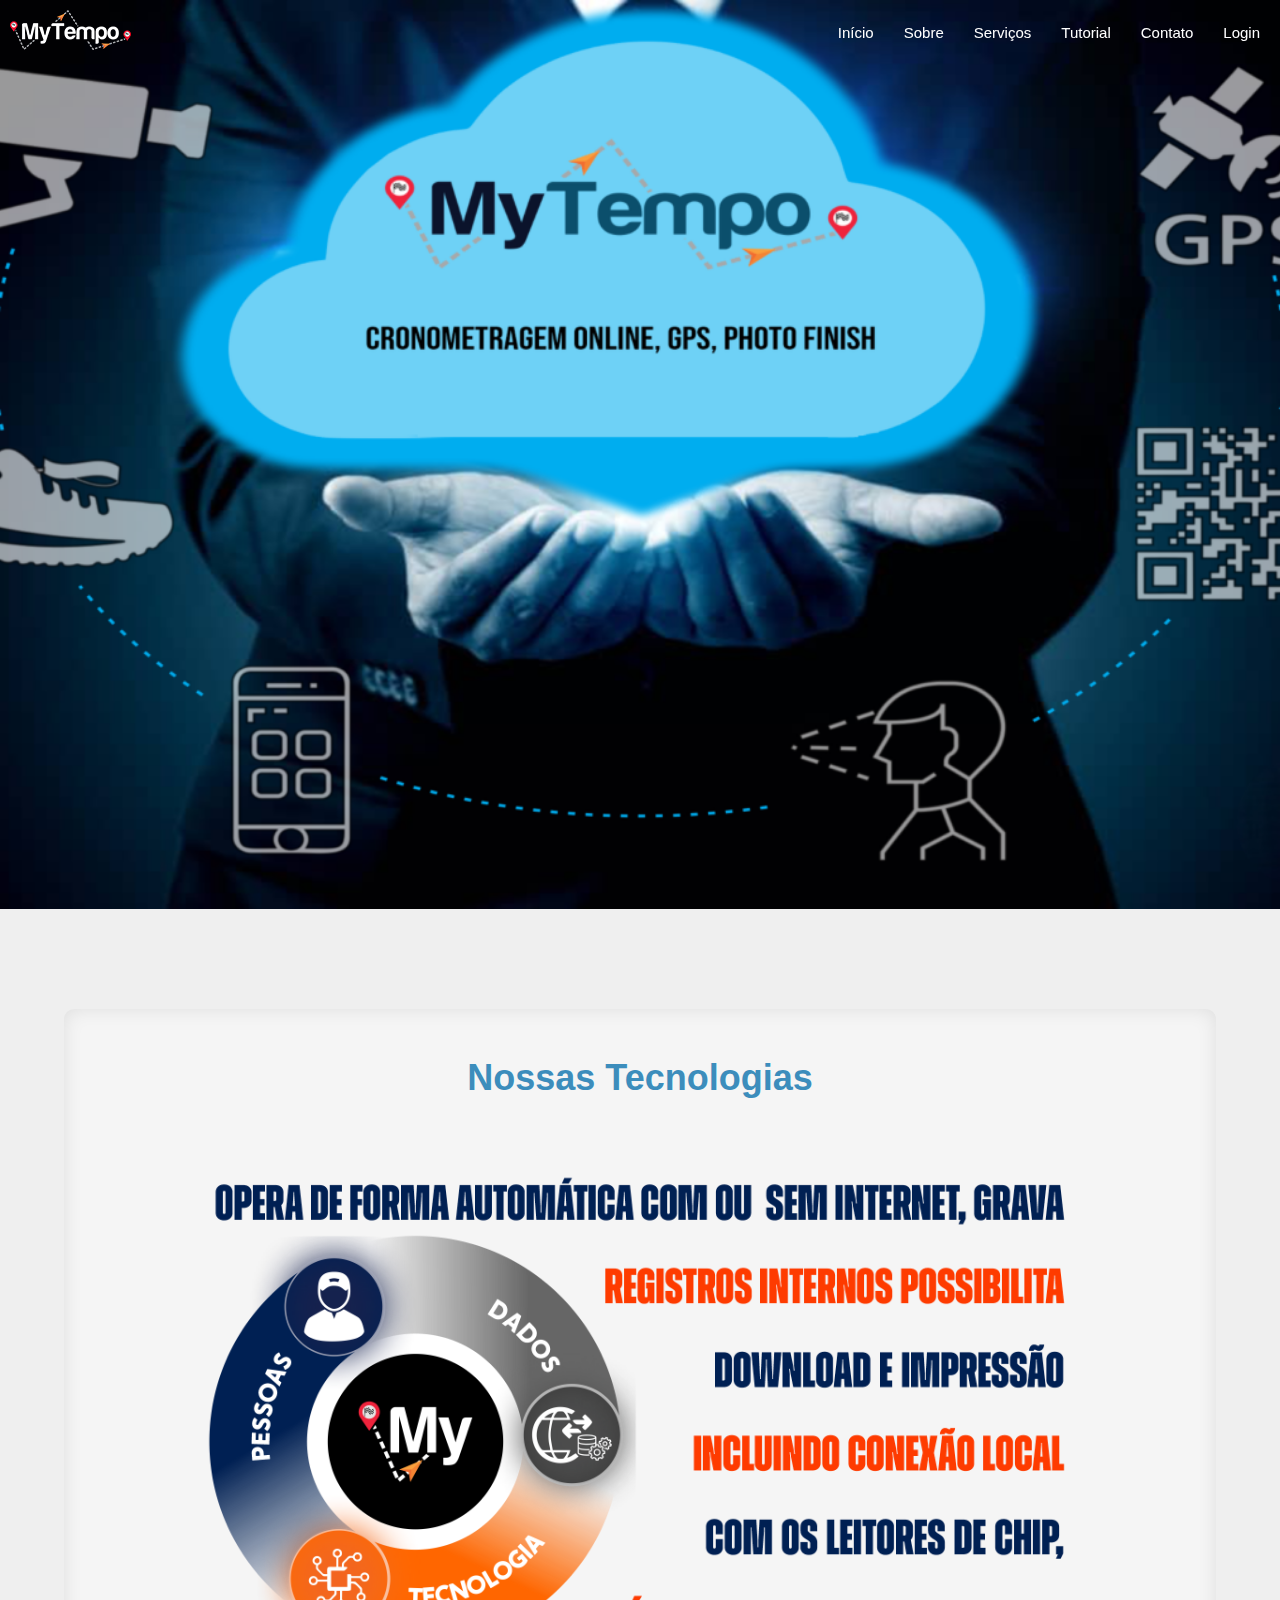
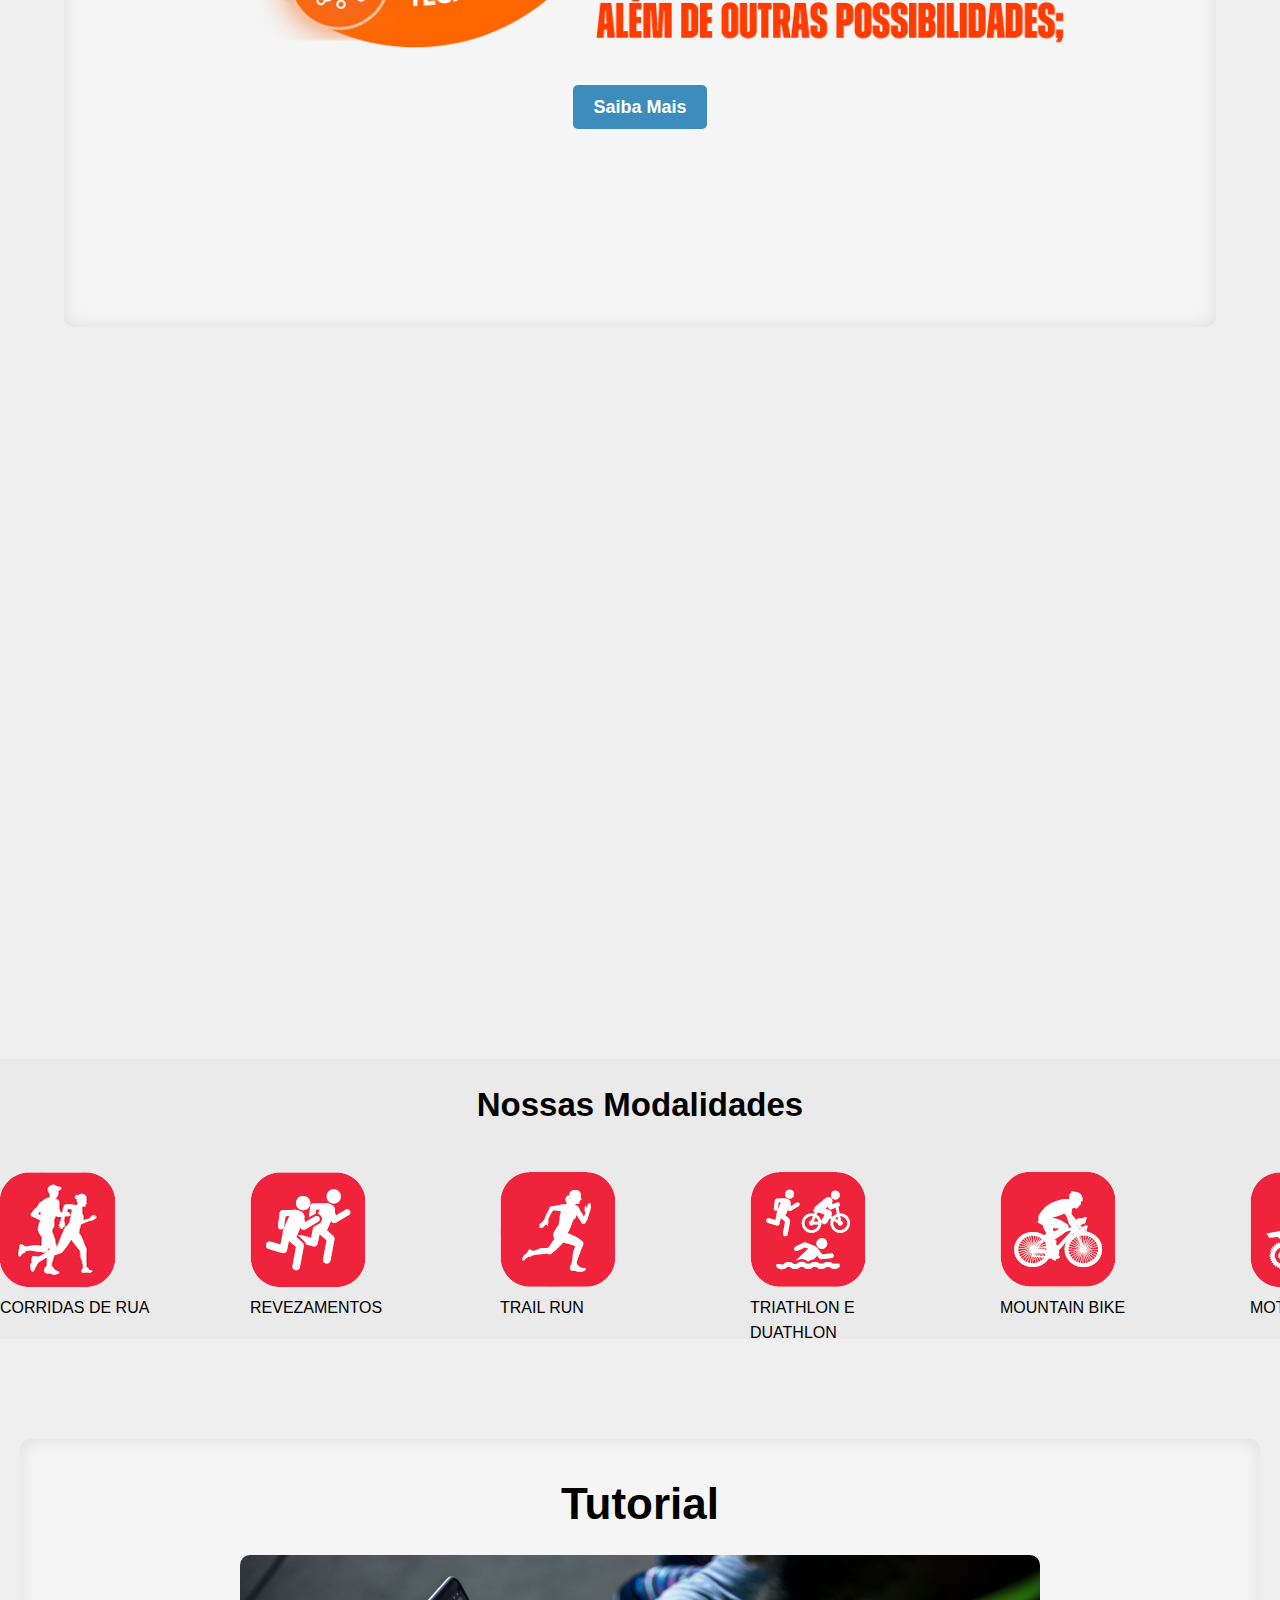
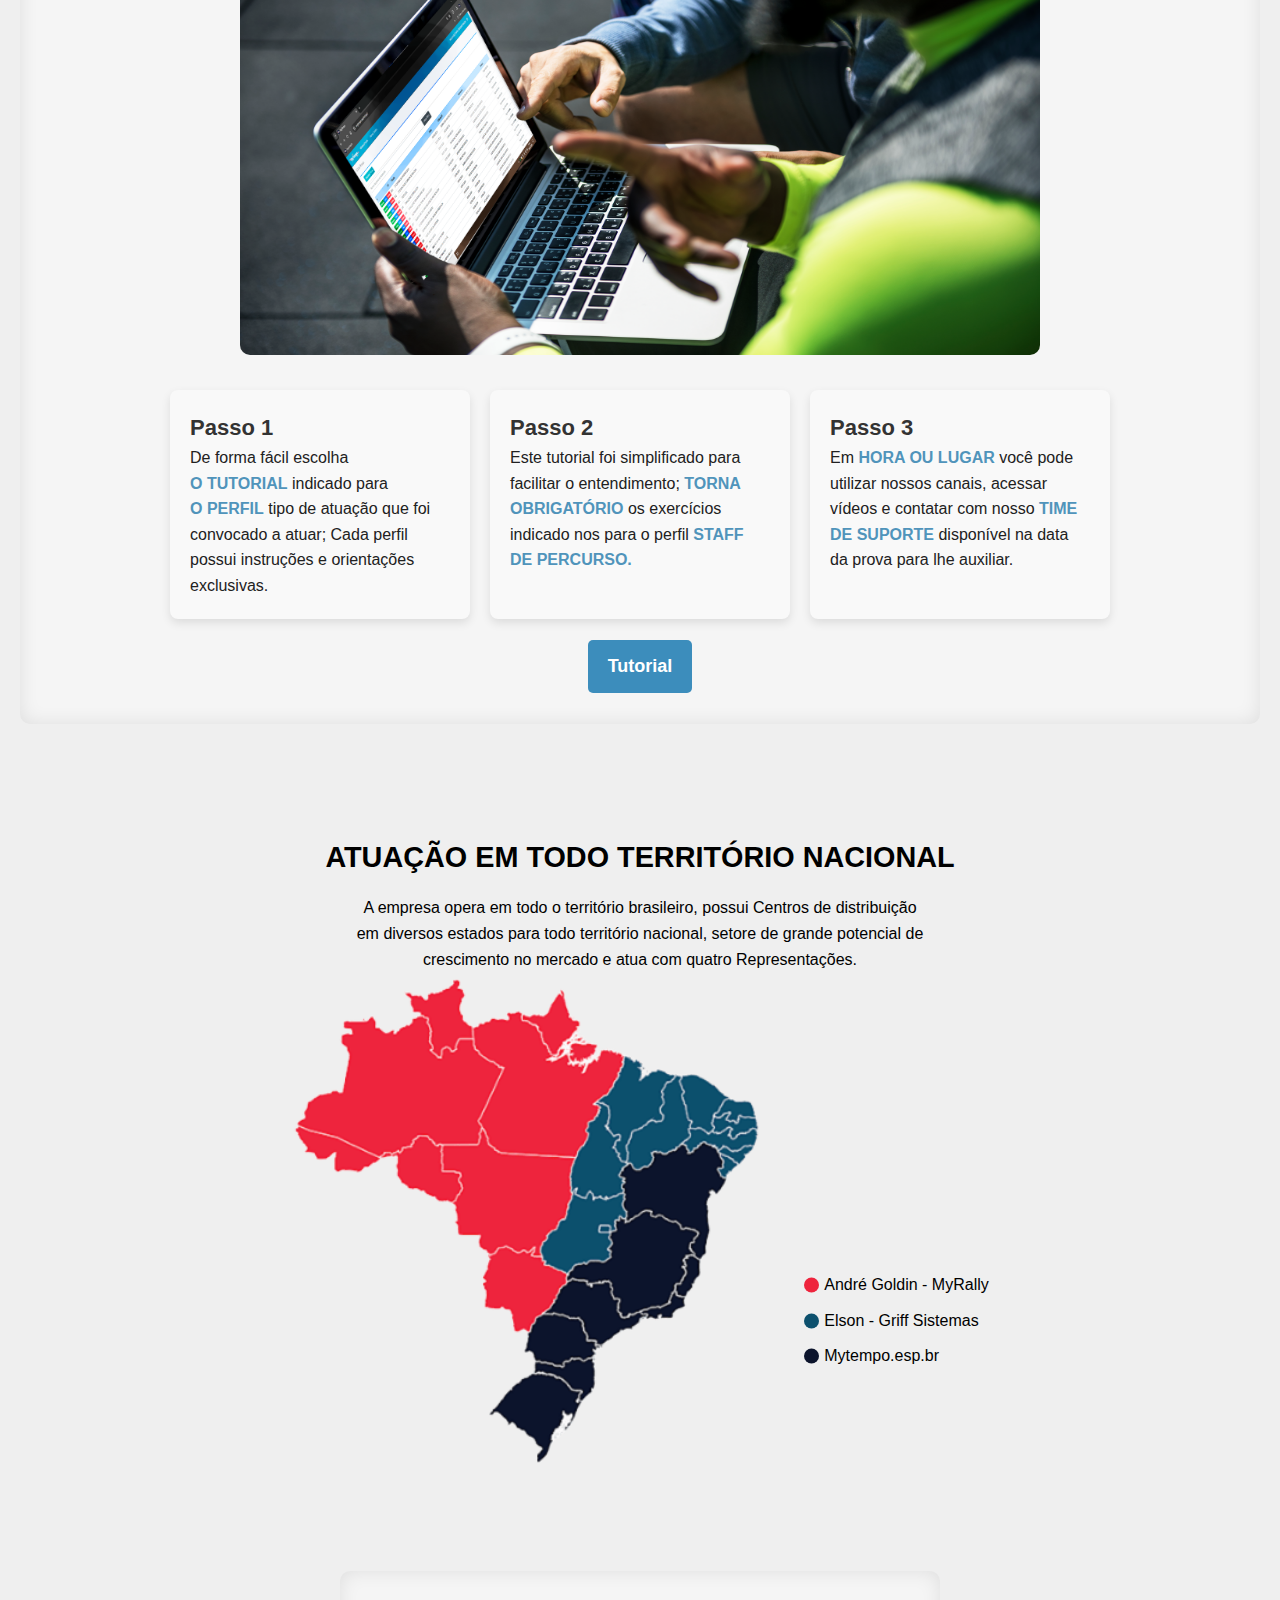
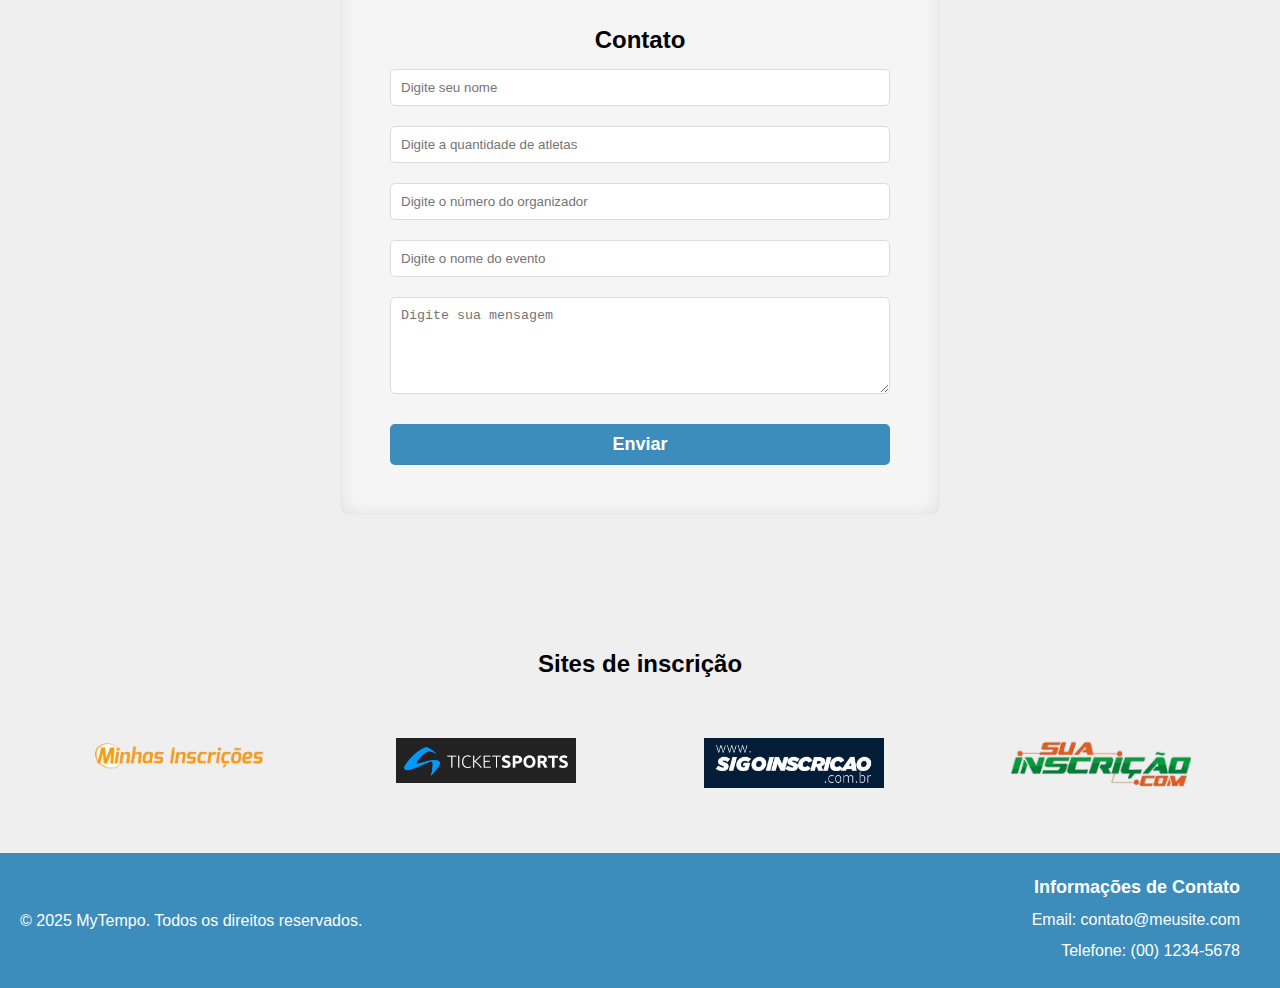
<file: index.html>
<!DOCTYPE html>
<html lang="pt-BR">

<head>
    <meta charset="UTF-8">
    <meta meta name="viewport" content="width=device-width, initial-scale=1, maximum-scale=1, user-scalable=no">
    <link href="https://fonts.googleapis.com/css2?family=Poppins:wght@100;200;300;400;500;600;700;800;900&display=swap"
        rel="stylesheet">
    <link href="https://fonts.googleapis.com/icon?family=Material+Icons" rel="stylesheet">
    <meta name="viewport" content="width=device-width, initial-scale=1.0">
    <link rel="icon" href="src/img/fav.png">
    <title>MyTempo</title>
    <link rel="stylesheet" href="src/styles.css">
</head>

<body>
    <header>
        <div>
            <a href="#home">
                <img src="src/img/logo-escuro.png" alt="Logo" class="logo11">
            </a>
        </div>
        <div class="hamburger">
            <span></span>
            <span></span>
            <span></span>
        </div>
        <nav class="menu">
            <ul class="nav-links">
                <li><a href="#home">Início</a></li>
                <li><a href="#sobre">Sobre</a></li>
                <li><a href="#servicos">Serviços</a></li>
                <li><a href="#tutorial">Tutorial</a></li>
                <li><a href="#contact">Contato</a></li>
                <li><a href="https://mytempo.esp.br/">Login</a></li>
            </ul>
        </nav>
    </header>

    <section id="home" class="hero">
        <div class="hero-text">
            <h1>Bem-vindo ao Meu Site</h1>
            <p>Aqui é onde você encontra tudo o que precisa.</p>
        </div>
    </section>

    <section id="sobre" class="container">
        <div class="content1">
            <h2>Nossas Tecnologias</h2>
            <!-- <p class="p-content1">Lorem ipsum dolor sit amet consectetur adipisicing elit. Quidem veritatis fuga a
                facere ut voluptatum facilis totam veniam aliquid illo itaque sint, commodi, obcaecati quaerat quae nisi
                vero harum. Sapiente.</p> -->
            <div class="carousel">
                <!-- <button class="carousel-prev">&#10094;</button> -->
                <div class="carousel-images">
                    <a href="tecnologias/index.html">
                        <img src="src/img/capa principal.png" class="img1" alt="Sobre Imagem 2">
                    </a>
                    <!-- <img src="src/img2/jao.jpeg" class="img1" alt="Sobre Imagem 1">
                        <img src="src/img2/rodrigovis.jpeg" class="img1" alt="Sobre Imagem 3"> -->
                </div>
                <!-- <button class="carousel-next">&#10095;</button> -->
                <a href="tecnologias/index.html" class="SM-button"><strong>Saiba Mais</strong></a>
            </div>

        </div>
    </section>
    <section id="servicos" class="content0">
        <h2>Nossos Equipamentos</h2>
        <div class="services">
            <div class="service">
                <a href="equipamentos/equipamento-1/index.html">
                    <img src="src/img/capa rider.png" alt="teste" class="capa">
                </a>

            </div>
            <div class="service">
                <a href="equipamentos/equipamento-2/index.html">
                    <img src="src/img/capa rider.png" alt="teste" class="capa">
                </a>

            </div>
            <div class="service">
                <a href="equipamentos/equipamento-3/index.html">
                    <img src="src/img/capa rider.png" alt="teste" class="capa">
                </a>

            </div>
        </div>

    </section>

    <div class="Modalidades">
        <div class="Modalidades-H">
            <h2>Nossas Modalidades</h2>
            <!-- <button id="pauseButton" onclick="togglePause()" class="material-icons">pause</button> -->
        </div>
        <div class="Modalidades-P">
            <div class="modalidade">
                <img src="src/img/01.png" alt="Modalidade 1">
                <p>CORRIDAS DE RUA</p>
            </div>
            <div class="modalidade">
                <img src="src/img/02.png" alt="Modalidade 2">
                <p>REVEZAMENTOS</p>
            </div>
            <div class="modalidade">
                <img src="src/img/03.png" alt="Modalidade 3">
                <p>TRAIL RUN</p>
            </div>
            <div class="modalidade">
                <img src="src/img/04.png" alt="Modalidade 4">
                <p>TRIATHLON E DUATHLON</p>
            </div>
            <div class="modalidade">
                <img src="src/img/05.png" alt="Modalidade 5">
                <p>MOUNTAIN BIKE</p>
            </div>
            <div class="modalidade">
                <img src="src/img/06.png" alt="Modalidade 6">
                <p>MOTOCROSS</p>
            </div>
            <div class="modalidade">
                <img src="src/img/07.png" alt="Modalidade 7">
                <p>RALLY 4X4</p>
            </div>
            <div class="modalidade">
                <img src="src/img/08.png" alt="Modalidade 8">
                <p>SPEED</p>
            </div>
            <div class="modalidade">
                <img src="src/img/09.png" alt="Modalidade 9">
                <p>KART</p>
            </div>
            <div class="modalidade">
                <img src="src/img/01.png" alt="Modalidade 1">
                <p>CORRIDAS DE RUA</p>
            </div>
            <div class="modalidade">
                <img src="src/img/02.png" alt="Modalidade 2">
                <p>REVEZAMENTOS</p>
            </div>
            <div class="modalidade">
                <img src="src/img/03.png" alt="Modalidade 3">
                <p>TRAIL RUN</p>
            </div>
            <div class="modalidade">
                <img src="src/img/04.png" alt="Modalidade 4">
                <p>TRIATHLON E DUATHLON</p>
            </div>
            <div class="modalidade">
                <img src="src/img/05.png" alt="Modalidade 5">
                <p>MOUNTAIN BIKE</p>
            </div>
            <div class="modalidade">
                <img src="src/img/06.png" alt="Modalidade 6">
                <p>MOTOCROSS</p>
            </div>
            <div class="modalidade">
                <img src="src/img/07.png" alt="Modalidade 7">
                <p>RALLY 4X4</p>
            </div>
            <div class="modalidade">
                <img src="src/img/08.png" alt="Modalidade 8">
                <p>SPEED</p>
            </div>
            <div class="modalidade">
                <img src="src/img/09.png" alt="Modalidade 9">
                <p>KART</p>
            </div>
        </div>
    </div>

    <section id="tutorial">
        <div class="contents">
            <h1>Tutorial</h1>
            <a href="tutorial/index.html">
                <img src="src/img/tutorial.png" class="tut-img">
            </a>
            <div class="tutorias">
                <div class="Tutorial">
                    <h3>Passo 1</h3>
                    <p>De forma fácil escolha <br><strong class="cor2">O TUTORIAL</strong> indicado para <br><strong
                            class="cor2">O PERFIL</strong> tipo
                        de atuação que foi convocado a atuar;
                        Cada perfil possui instruções e orientações exclusivas.</p>
                </div>
                <div class="Tutorial">
                    <h3>Passo 2</h3>
                    <p>Este tutorial foi simplificado para facilitar o entendimento;
                        <strong class="cor2">TORNA OBRIGATÓRIO</strong> os exercícios indicado nos para o perfil
                        <strong class="cor2">STAFF DE PERCURSO.</strong>
                    </p>
                </div>
                <div class="Tutorial">
                    <h3>Passo 3</h3>
                    <p>Em <strong class="cor2">HORA OU LUGAR</strong> você pode utilizar nossos canais, acessar vídeos e
                        contatar com nosso
                        <strong class="cor2">TIME DE SUPORTE</strong> disponível na data da prova para lhe auxiliar.
                    </p>
                </div>
            </div>
        </div>
        <div class="button-container">
            <a href="tutorial/index.html" class="SM-button-1"><strong>Tutorial</strong></a>
        </div>
    </section>

    <div class="container map">
        <div class="titulo-map">
            <h2>ATUAÇÃO EM TODO
                TERRITÓRIO NACIONAL</h2>
        </div>
        <div class="map-text">
            <p>A empresa opera em todo o território brasileiro, possui
                Centros de distribuição em diversos estados para todo
                território nacional, setore de grande potencial de
                crescimento no mercado e atua com quatro Representações.</p>
        </div>
        <div class="mapa-legenda">
            <div id="mapa-brasil">
                <img class="img-bm" src="src/img/map.png" alt="Mapa do Brasil">
            </div>
            <ul class="ul-map">
                <li id="li" class="andre"><span></span> André Goldin - MyRally</li>
                <li id="li" class="elson"><span></span> Elson - Griff Sistemas</li>
                <li id="li" class="mytempo"><span></span> Mytempo.esp.br</li>
            </ul>
        </div>
    </div>
    <div>
        <section id="contact" class="sectiono">
            <h2>Contato</h2>
            <form>
                <input type="text" id="name" name="name" placeholder="Digite seu nome" required>
                <input type="number" id="n-at" name="n-at" placeholder="Digite a quantidade de atletas" required>
                <input type="text" id="num" name="num" placeholder="Digite o número do organizador" required>
                <input type="text" id="ne" name="ne" placeholder="Digite o nome do evento" required>
                <textarea id="message" name="message" rows="5" placeholder="Digite sua mensagem" required></textarea>
                <button type="submit" class="btn"><strong>Enviar</strong></button>
            </form>
    </div>

    <section id="contato">
        <div class="contents9">
            <h2>Sites de inscrição</h2>
            <div class="parceiros">
                <div class="parceiro">
                    <!-- <h3>Minhas Inscrições</h3> -->
                    <a href="https://minhasinscricoes.com.br/en-us" target="_blank">
                        <img src="src/img/minhas.png" alt="Parceiro 1 Logo">
                    </a>
                </div>
                <div class="parceiro">
                    <!-- <h3>Ticket Sports</h3> -->
                    <a href="https://www.ticketsports.com.br" target="_blank">
                        <img src="src/img/ticket.png" alt="Parceiro 2 Logo">
                    </a>
                </div>
                <div class="parceiro">
                    <!-- <h3>Sigo Inscrição</h3> -->
                    <a href="https://sigoinscricao.com.br" target="_blank">
                        <img src="src/img/sigo.png" alt="Parceiro 3 Logo">
                    </a>
                </div>
                <div class="parceiro">
                    <!-- <h3>Sua Inscrição</h3> -->
                    <a href="https://www.suainscricao.com" target="_blank">
                        <img src="src/img/sua.png" alt="Parceiro 4 Logo">
                    </a>
                </div>
            </div>
        </div>
    </section>

    <footer>
        <div class="footer-container">
            <div class="footer-copyright">
                <p>&copy; 2025 MyTempo. Todos os direitos reservados.</p>
            </div>
            <div class="footer-d">
                <h2 class="footer-t">Informações de Contato</h2>
                <p class="footer-p">Email: contato@meusite.com</p>
                <p class="footer-p">Telefone: (00) 1234-5678</p>
            </div>
        </div>
    </footer>

    <script src="src/scripts.js"></script>
</body>

</html>
</file>
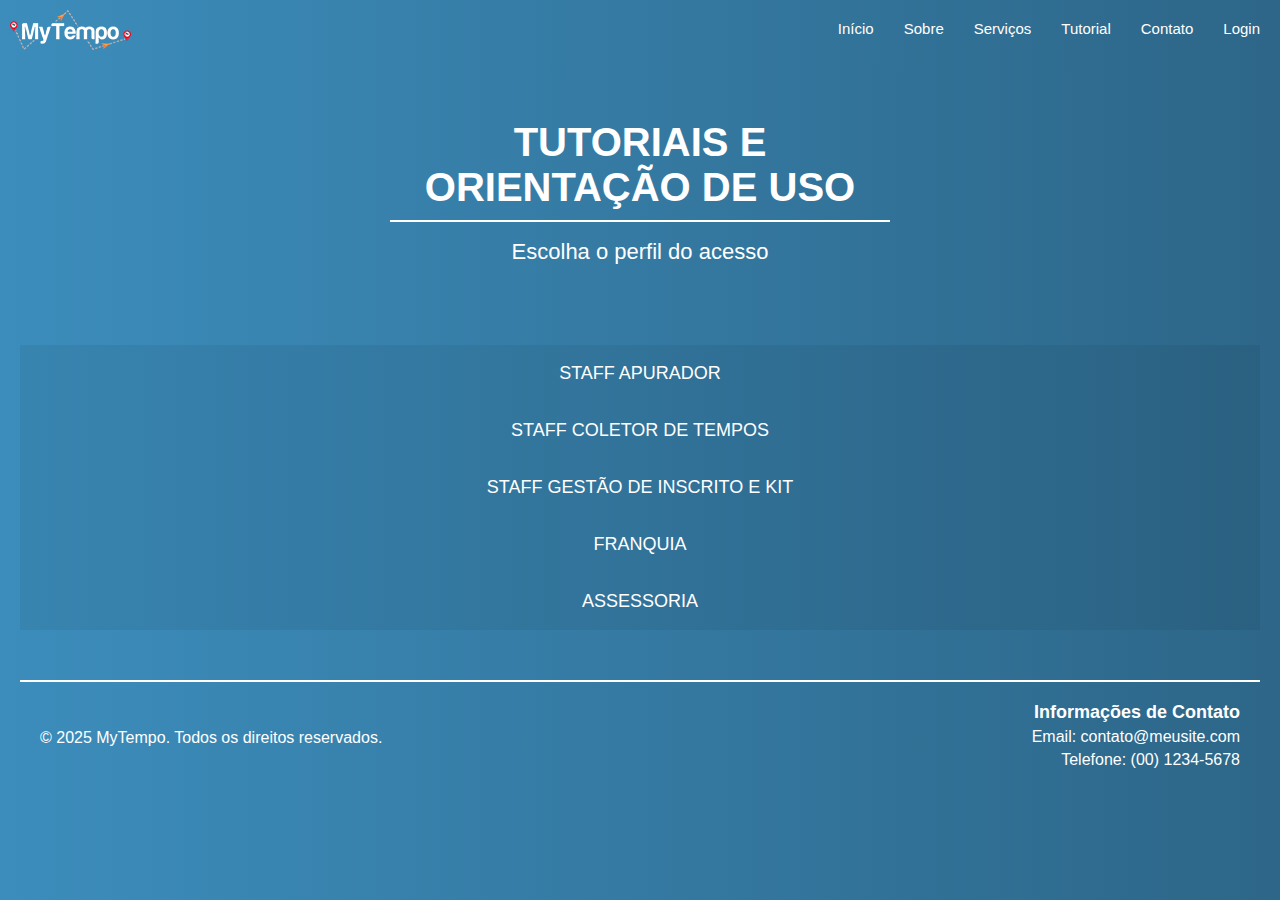
<file: tutorial/index.html>
<!DOCTYPE html>
<html lang="pt-br">

<head>
  <meta charset="UTF-8">
  <meta name="viewport" content="width=device-width, initial-scale=1.0">
  <link href="https://fonts.googleapis.com/css2?family=Poppins:wght@100;200;300;400;500;600;700;800;900&display=swap"
    rel="stylesheet">
  <link rel="icon" href="src/img/fav.png">
  <title>Sistema</title>
  <link rel="stylesheet" href="src/styles.css">

</head>

<header>
  <div>
    <a href="/index.html#home">
      <img src="/src/img/logo-escuro.png" alt="Logo" class="logo11">
    </a>
  </div>
  <div class="hamburger">
    <span></span>
    <span></span>
    <span></span>
  </div>
  <nav class="menu">
    <ul>
      <li><a href="/index.html">Início</a></li>
      <li><a href="/index.html#sobre">Sobre</a></li>
      <li><a href="/index.html#servicos">Serviços</a></li>
      <li><a href="/index.html#tutorial">Tutorial</a></li>
      <li><a href="/index.html#contact">Contato</a></li>
      <li><a href="https://mytempo.esp.br/">Login</a></li>
    </ul>
  </nav>

</header>

<body>

  <div class="titulo">
    <h1>TUTORIAIS E ORIENTAÇÃO DE USO</h1>
    <p class="p-titulos">Escolha o perfil do acesso</p>
  </div class="accordion-1">
    <a class="accordion" href="sistemas/STAFF APURADOR .html">STAFF APURADOR</a>
    
    <a class="accordion" href="sistemas/STAFF COLETOR DE TEMPOS.html">STAFF COLETOR DE TEMPOS</a>
    
    <a class="accordion" href="sistemas/STAFF GESTÃO DE INSCRITO E KIT.html">STAFF GESTÃO DE INSCRITO E KIT</a>
    
    <a class="accordion" href="sistemas/FRANQUIA.html">FRANQUIA </a>
    
    <a class="accordion" href="sistemas/ASSESSORIA.html">ASSESSORIA</a>
  <div></div>
</section>
  <footer>
    <div class="footer-container">
        <div class="footer-copyright">
            <p>&copy; 2025 MyTempo. Todos os direitos reservados.</p>
        </div>
        <div class="footer-d">
            <h2 class="footer-t">Informações de Contato</h2>
            <p class="footer-p">Email: contato@meusite.com</p>
            <p class="footer-p">Telefone: (00) 1234-5678</p>
        </div>
    </div>
</footer>

  <script src="src/scripts.js"></script>
</body>
</html>
</file>
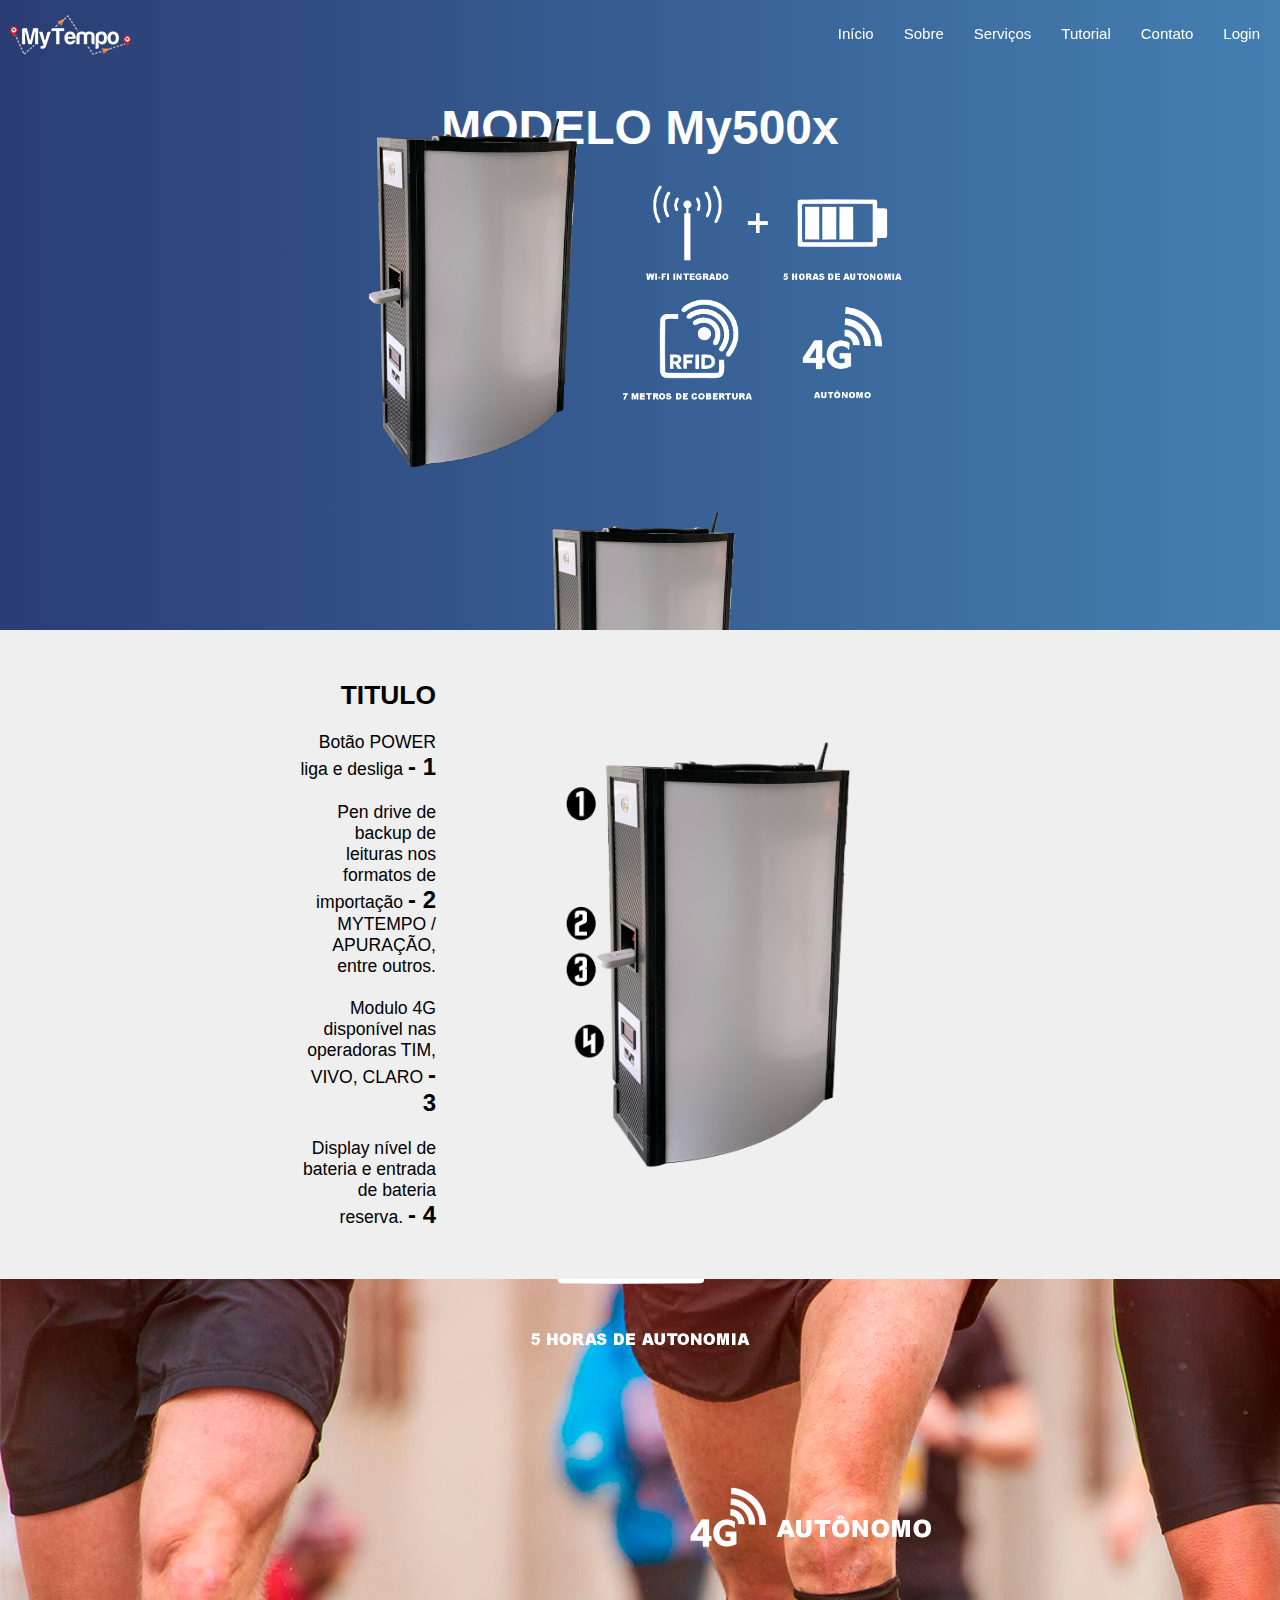
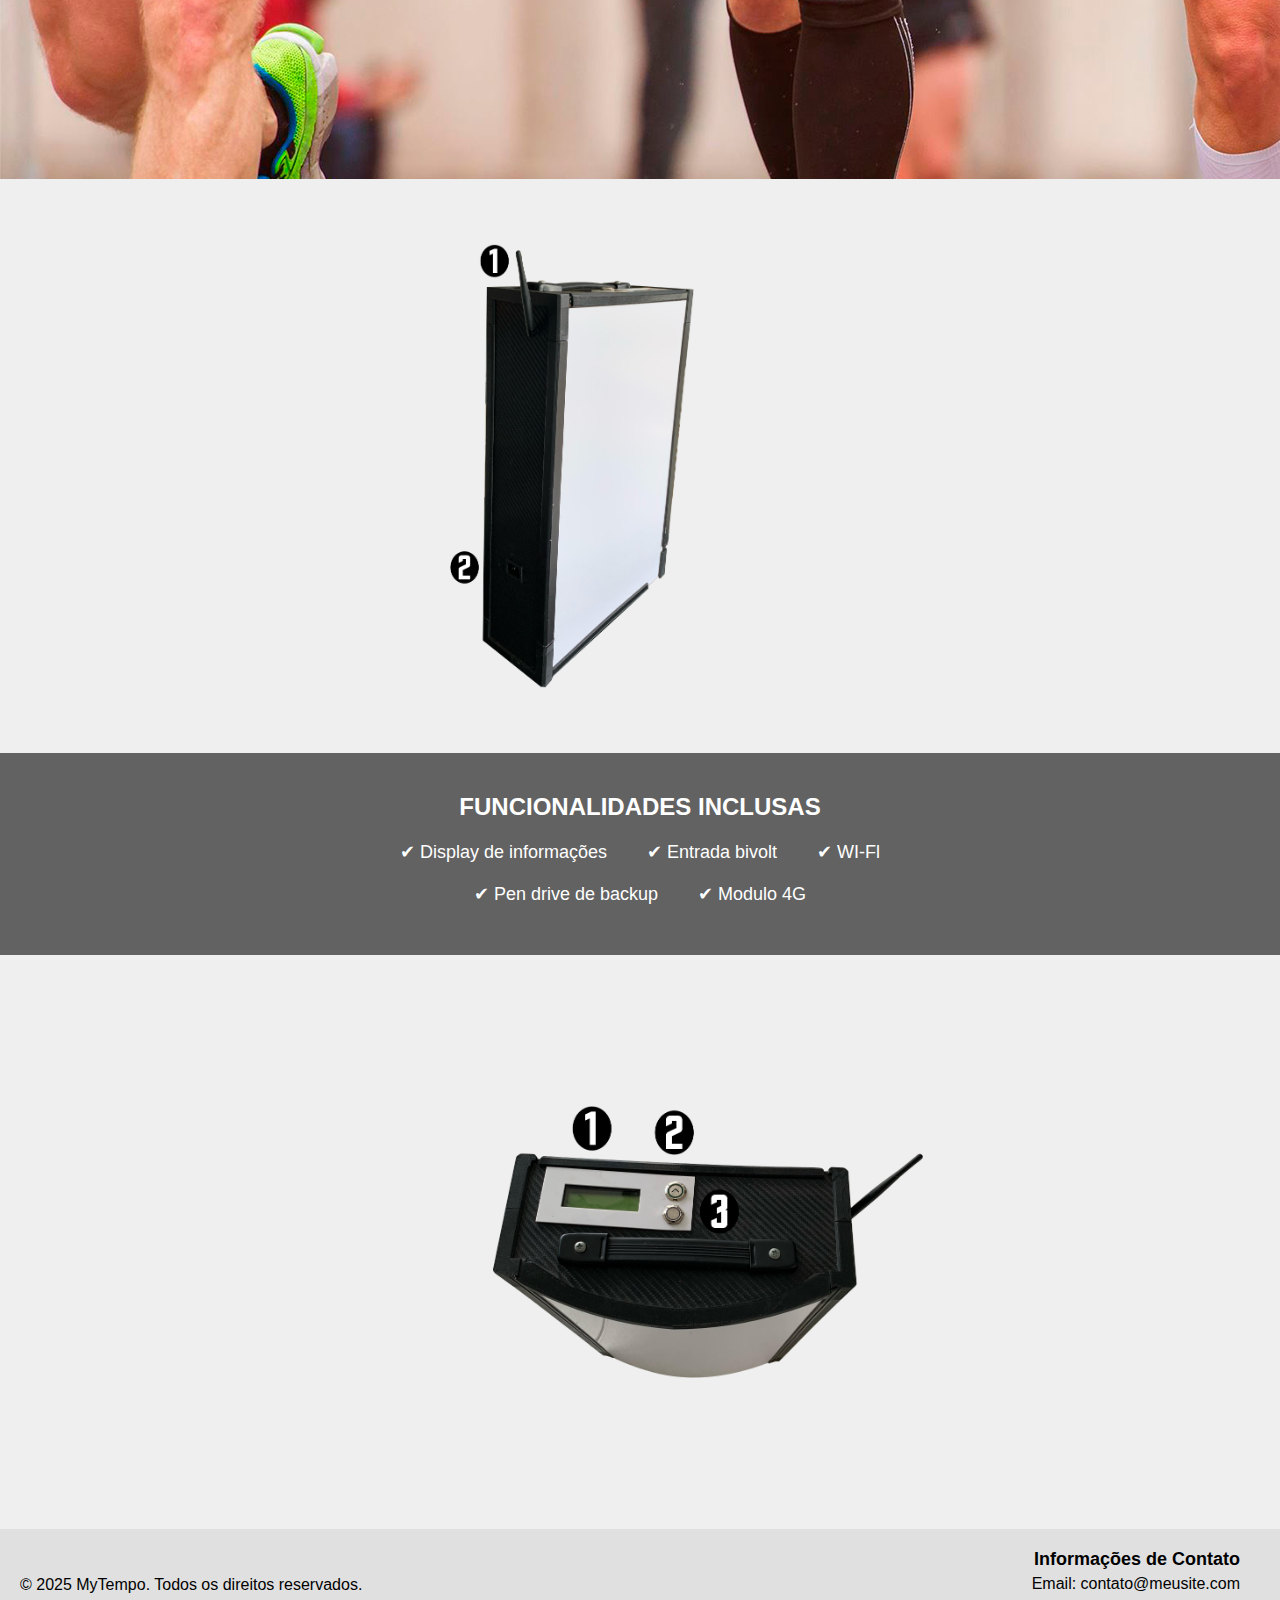
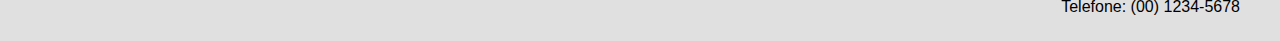
<file: equipamentos/equipamento-1/index.html>
<!DOCTYPE html>
<html lang="jp">

<head>
  <meta charset="UTF-8">
  <meta name="viewport" content="width=device-width, initial-scale=1.0">
  <link href="https://fonts.googleapis.com/css2?family=Poppins:wght@100;200;300;400;500;600;700;800;900&display=swap"
    rel="stylesheet">
  <title>My500x</title>
  <link rel="stylesheet" href="src/styles.css">

</head>

<header>
  <div>
    <a href="/index.html#home">
      <img src="/src/img/logo-escuro.png" alt="Logo" class="logo11">
    </a>
  </div>
  <div class="hamburger">
    <span></span>
    <span></span>
    <span></span>
  </div>
  <nav class="menu">
    <ul>
      <li><a href="/index.html">Início</a></li>
      <li><a href="/index.html#sobre">Sobre</a></li>
      <li><a href="/index.html#servicos">Serviços</a></li>
      <li><a href="/index.html#tutorial">Tutorial</a></li>
      <li><a href="/index.html#contact">Contato</a></li>
      <li><a href="https://mytempo.esp.br/">Login</a></li>
    </ul>
  </nav>

</header>
<section class="hero">
  <h1 style="font-size: 3rem;">MODELO My500x</h1>
  <img src="src/img/capa.png" alt="capa" class="pc">
  <img src="src/img/CAPA PRINCIPAL CELULAR.png" alt="capa" class="mobile">
</section>

<section class="cima">
  <section class="info">
    <div class="text2">
      <h2>TITULO</h2>
      <br>
      <p> Botão POWER liga e desliga <strong style="font-size: 1.5rem;">- 1</strong>
        <br>
        <br>
        Pen drive de backup de leituras nos formatos de importação <strong style="font-size: 1.5rem;">- 2</strong>
        <br> MYTEMPO / APURAÇÃO, entre outros.
        <br>
        <br>
        Modulo 4G disponível nas operadoras
        TIM, VIVO, CLARO <strong style="font-size: 1.5rem;">- 3</strong>
        <br>
        <br>
        Display nível de bateria e entrada de bateria reserva. <strong style="font-size: 1.5rem;">- 4 </strong>
      </p>
      <!-- <button>Contato</button> -->
    </div>
    <img src="src/img/Imagem 1.png" alt="img1" class="img-text">
  </section>

  <section class="img11">
  </section>

  <section class="cima2">
    <section class="info2">
      <img src="src/img/Imagem 2.png" alt="img2" class="img-text">
      <div class="text">
        <h2>TITULO</h2>
        <br>
        <p>
          <strong style="font-size: 1.5rem;">1 -</strong> WI-Fl, nativo para acesso
          nas informações e configuração integral do
          Equipamento.
          <br>
          <br>
          <strong style="font-size: 1.5rem;">2 -</strong> Entrada bvolt 127/220
        </p>
      </div>
    </section>

    <section class="features">
      <h2 style="margin-bottom: 10px;">FUNCIONALIDADES INCLUSAS</h2>
      <ul>
        <li>✔ Display de informações</li>
        <li>✔ Entrada bivolt</li>
        <li>✔ WI-Fl</li>

      </ul>
      <ul>
        <li>✔ Pen drive de backup</li>
        <li>✔ Modulo 4G</li>
      </ul>
    </section>

    <section class="info3">
      <div class="text2">

        <h2>TITULO</h2>
        <br>
        <p>
          Display de informações aliado a sinal sonoro na identificação da leitura <strong style="font-size: 1.5rem;"> -
            1</strong>
          <br>
          <br>
          Botão para seleção dos módulos e ação de operação. <strong style="font-size: 1.5rem;"> - 2</strong>
          <br>
          <br>
          Botão de confirmação das ações pré-estabele-cida de operação <strong style="font-size: 1.5rem;"> - 3</strong>
        </p>
      </div>
      <img src="src/img/Imagem 3.png" alt="img3" class="img-text">
    </section>

    <footer>
      <div class="footer-container">
        <div class="footer-copyright">
          <p>&copy; 2025 MyTempo. Todos os direitos reservados.</p>
        </div>
        <div class="footer-d">
          <h2 class="footer-t">Informações de Contato</h2>
          <p class="footer-p">Email: contato@meusite.com</p>
          <p class="footer-p">Telefone: (00) 1234-5678</p>
        </div>
      </div>
    </footer>
  </section>
</section>

<script src="src/scripts.js"></script>
</body>
</file>
<file: src/styles.css>
/* ::selection {
    color: white;
    background-color: #3C8DBC;
} */

a {
    color: black;
}

* {
    margin: 0;
    padding: 0;
    box-sizing: border-box;
    text-decoration: none;
}

.fade-in {
    opacity: 0;
    transition: opacity 0.5s ease-in-out;
}

.cor2 {
    color: #5094bb;
}

.fade-in.show {
    opacity: 1;
}

/* strong {
    color: #3C8DBC;
} */

body {
    font-family: 'Heebo', sans-serif;
    line-height: 1.6;
    background-color: #efefef;
    user-select: none;
    -webkit-user-select: none;
    -moz-user-select: none;
    -ms-user-select: none;
}

header {
    color: #fff;
    /* background: linear-gradient(90deg, #7695a7, #3c525f); */
    display: flex;
    align-items: center;
    justify-content: flex-end;
    position: fixed;
    top: 0;
    left: 0;
    width: 100%;
    height: 70px;
    padding: 0 20px;
    z-index: 100;
    transition: background-color 0.3s ease, transform 0.3s ease;
}

header div {
    display: flex;
    align-items: center;
    margin-right: auto;
}

header img {
    position: absolute;
    height: 40px;
    margin-right: 10px;
    top: 10px;
    left: 10px;
}

nav {
    display: flex;
    align-items: center;
}

nav ul {
    list-style: none;
    position: absolute;
    display: flex;
    gap: 10px;
    top: 20px;
    right: 10px;
}

nav ul li a {
    color: #fff;
    text-decoration: none;
    font-size: 15px;
    padding: 10px;
    transition: font-size 0.3s ease, background-color 0.3s, transform 0.3s ease;
}

nav ul li a:hover {
    font-size: 16px;
    background-color: rgba(255, 255, 255, 0.2);
    border-radius: 5px;
    transform: translateY(-3px);
}

.hamburger {
    display: none;
    flex-direction: column;
    cursor: pointer;
    position: absolute;
    top: 20px;
    right: 20px;
    z-index: 10;
    opacity: 1;
    transition: opacity 0.3s ease;
}

.hamburger span {
    height: 3px;
    width: 28px;
    background-color: white;
    margin: 4px;
    transition: 0.3s;
}

.hamburger.toggle span:nth-child(1) {
    transform: rotate(-45deg) translate(-5px, 6px);
}

.hamburger.toggle span:nth-child(2) {
    opacity: 0;
}

.hamburger.toggle span:nth-child(3) {
    transform: rotate(45deg) translate(-5px, -6px);
}

.hero {
    height: 101vh;
    display: flex;
    /* flex-direction: column;
    align-items: center;
    justify-content: center;
    text-align: center;
    color: #ffffff; */
    background-image: url(/src/img/final.png);
    background-size: cover;
    background-position: center;
    background-repeat: no-repeat;
}

.hero-text {
    display: none;
}

.hero h1 {
    font-size: 58px;
    margin-bottom: 20px;
    opacity: 0;
    transform: translateY(-20px);
    animation: fadeInUp 1s forwards;
}

.hero p {
    font-size: 24px;
    opacity: 0;
    transform: translateY(20px);
    animation: fadeInUp 1s 0.5s forwards;
}

button {
    background-color: #3C8DBC;
    color: #fff;
    border: none;
    padding: 10px 20px;
    cursor: pointer;
    font-size: 18px;
    margin-top: 20px;
    border-radius: 10px;
    transition: background-color 0.3s, transform 0.3s ease;
}

.capa {
    height: 105%;
    width: 100%;
    /* border-radius: 5px; */
}

.SM-button,
.SM-button-1 {
    border-radius: 5px;
    text-decoration: none;
    font-size: 18px;
    padding: 12px 20px;
    background-color: #3C8DBC;
    color: #fff;
    border: none;
    cursor: pointer;
    transition: transform 0.3s ease, background-color 0.3s ease, box-shadow 0.3s ease;
    z-index: 10;
}

.SM-button:hover,
.SM-button-1:hover {
    background-color: #72a1bd;
}

.SM-button-1 {
    margin-top: -100px;
}

.button-container {
    display: flex;
    justify-content: center;
    align-items: center;
    height: 15vh;
}

.container {
    display: flex;
    flex-direction: column;
    align-items: center;

}

.content1 {
    margin: 100px auto;
    padding: 40px 20px 0px;
    background-color: #f5f5f5;
    border-radius: 10px;
    max-width: 90%;
    width: 100%;
    text-align: center;
    color: #333;
    box-sizing: border-box;
    box-shadow: inset 0px 0px 20px -1px rgba(0, 0, 0, 0.1);
}

.carousel {
    position: relative;
    width: 100%;
    max-width: 900px;
    overflow: hidden;
    margin: 0 auto;
    height: 800px;
}

.carousel img {
    width: 100%;
    height: auto;
}

.img1 {
    max-width: 100%;
    height: auto;
}

.carousel-images {
    display: flex;
    transition: transform 0.5s ease;
}

.carousel-prev,
.carousel-next {
    position: absolute;
    top: 50%;
    transform: translateY(-50%);
    background-color: rgba(60, 141, 188, 0.8);
    border-radius: 5px;
    color: white;
    border: none;
    padding: 10px;
    cursor: pointer;
    z-index: 500;
}

.carousel-prev {
    left: 10px;
}

.carousel-next {
    right: 10px;
}

.content0 {
    padding: 50px;
    text-align: center;
    opacity: 0;
    transform: translateY(20px);
    transition: opacity 0.6s ease-out, transform 0.6s ease-out;
    background-size: cover;
    margin: 0px 150px;
    border-radius: 10px;
}

.content0.show {
    opacity: 1;
    transform: translateY(0);
    padding: 50px;
}

.p-content1 {
    font-size: 19px;
    margin-bottom: 20px;
}

.content1 h2 {
    color: #3C8DBC;
    margin-bottom: 20px;
    font-size: 36px;
}

.content1 img {
    display: block;
    margin: 30px auto;
    max-width: 100%;
    height: auto;
    border-radius: 10px;
}

.map-text {
    margin: 0 auto;
    max-width: 600px;
    text-align: center;
    padding: 0 15px;
}

#servicos {
    background-color: #f5f5f5;
    padding: 60px 20px;
    box-shadow: inset 0px 0px 20px -1px rgba(0, 0, 0, 0.1);
}

#servicos h2 {
    font-size: 36px;
    color: #333;
    margin-bottom: 30px;
    text-align: center;
    opacity: 0;
    transform: translateY(-20px);
    animation: fadeInUp 1s forwards;
}

.services {
    display: grid;
    grid-template-columns: repeat(auto-fit, minmax(250px, 1fr));
    gap: 20px;
    max-width: 1200px;
    margin: 0 auto;
}

.service {
    background: #f9f9f9;
    padding: 30px;
    max-width: 400px;
    border-radius: 10px;
    box-shadow: 0 4px 8px rgba(0, 0, 0, 0.1);
    transition: transform 0.3s ease, box-shadow 0.3s ease;
    opacity: 0;
    transform: translateY(20px);
    animation: fadeInUp 1s forwards;
}

.service:hover {
    transform: translateY(-5px);
    box-shadow: 0 6px 12px rgba(0, 0, 0, 0.2);
}

.tutorias {
    margin-top: 25px;
    margin-bottom: 0px;
    display: flex;
    flex-wrap: wrap;
    justify-content: center;
    gap: 20px;
}

.Tutorial {
    background: #f9f9f9;
    border-radius: 8px;
    box-shadow: 0px 4px 10px rgba(0, 0, 0, 0.1);
    padding: 20px;
    max-width: 300px;
    text-align: left;
    transition: transform 0.3s ease;
}

.Tutorial:hover {
    transform: translateY(-5px);
}

.Tutorial h3 {
    font-size: 22px;
    color: #333;
}

.Tutorial p {
    font-size: 16px;
    line-height: 1.6;
    color: #212121;
}

.tut-img {
    width: 800px;
    height: 400px;
    border-radius: 10px;
    margin-top: 15px;
}

.contents {
    position: relative;
    padding: 30px 10px;
    margin-top: 100px;
    text-align: center;
    font-size: 22px;
}

#tutorial {
    background-color: #f5f5f5;
    margin-left: 20px;
    margin-right: 20px;
    border-radius: 10px;
    max-width: 1400px;
    margin: 0 auto;
    width: calc(100% - 40px);
    height: 885px;
    box-sizing: border-box;
    box-shadow: inset 0px 0px 20px -1px rgba(0, 0, 0, 0.1);
}

.contents9 {
    position: relative;
    padding: 30px 10px;
    margin-top: 100px;
    text-align: center;
}

.parceiros {
    display: flex;
    justify-content: space-between;
    margin-top: 20px;
    padding: 15px;
    flex-wrap: wrap;
}

.parceiro {
    text-align: center;
    margin: 10px;
    flex: 1 1 180px;
}

.parceiro img {
    width: 180px;
    height: auto;
    margin-top: 10px;
    transition: transform 0.3s ease;
}

.parceiro img:hover {
    transform: scale(1.1);
}

@keyframes scroll {
    0% {
        transform: translateX(0);
    }

    100% {
        transform: translateX(calc(-250px * 9));
    }
}

.Modalidades-H {
    margin: 20px auto 40px auto;
    position: relative;
    text-align: center;
    font-size: 22px;
}

.Modalidades {
    background: #00000005;
    height: 280px;
    margin: 100px auto;
    overflow: hidden;
    position: relative;
    width: 100%;
}

.Modalidades::after {
    right: 0;
    top: 0;
    transform: rotateZ(180deg);
}

.Modalidades::before {
    left: 0;
    top: 0;
}

.Modalidades .Modalidades-P {
    animation: scroll 25s linear infinite;
    display: flex;
    width: calc(250px * 18);
}

.Modalidades .modalidade {
    height: 100px;
    width: 250px;
}

.modalidade>p {
    max-width: 150px;
}

.Modalidades-P.pausada {
    animation-play-state: paused;
}

.mapa-legenda {
    display: flex;
    align-items: flex-start;
}

#mapa-brasil {
    margin-right: 20px;
}

.map {
    margin-top: 50px;
}

#mapa-brasil img {
    width: 120%;
}

.ul-map {
    list-style: none;
    padding: 0;
    margin: 0;
    display: flex;
    flex-direction: column;
    margin-top: 300px;
    margin-left: 100px;
}

#li {
    margin-bottom: 10px;
    position: relative;
    padding-left: 20px;
}

.andre::before,
.elson::before,
.mytempo::before {
    content: '';
    display: inline-block;
    width: 15px;
    height: 15px; 
    border-radius: 50%;
    position: absolute;
    left: 0;
    top: 50%;
    transform: translateY(-50%);
}

.andre::before {
    background-color: #EE243D;
}

.elson::before {
    background-color: #0C506D;
}

.mytempo::before {
    background-color: #0C142C;
}

.titulo-map {
    text-align: center;
    font-size: 1.2rem;
    margin: 60px 0 15px 0;
    width: 100%;
}

.sectiono {
    padding: 50px 20px;
    max-width: 600px;
    border-radius: 10px;
    text-align: center;
    margin: 100px auto;
    background-color: #f5f5f5;
    margin-bottom: 100px;
    box-shadow: inset 0px 0px 20px -1px rgba(0, 0, 0, 0.1);
}

form {
    display: flex;
    flex-direction: column;
    max-width: 500px;
    margin: 0 auto;
}

form input,
form textarea {
    margin: 10px 0;
    padding: 10px;
    border: 1px solid #ddd;
    border-radius: 5px;
}

form button {
    padding: 10px;
    background-color: #3C8DBC;
    color: #fff;
    border: none;
    cursor: pointer;
    border-radius: 5px;
}

form button:hover {
    background-color: #5094bb;
}

.section-title {
    margin-bottom: 20px;
    font-size: 36px;
    color: #333;
    opacity: 0;
    transform: translateY(-20px);
    animation: fadeInUp 1s forwards;
}

footer {
    background-color: #3C8DBC;
    color: #fff;
    text-align: center;
    padding: 20px 0;
    position: relative;
}

.footer-container {
    display: flex;
    justify-content: space-between;
    align-items: center;
    padding: 20px;
    color: #ffffff;
    margin-bottom: -20px;
    margin-top: -20px;
    flex-wrap: wrap;
}

.footer-d {
    text-align: right;
    color: #ffffff;
    margin-right: 20px;
}

.footer-t {
    margin: 0;
    font-size: 18px;
}

.footer-p {
    margin: 5px 0;
}

@keyframes fadeInUp {

    from {
        opacity: 0;
        transform: translateY(20px);
    }

    to {
        opacity: 1;
        transform: translateY(0);
    }

}

/*Ana, te amo meu amor*/

@keyframes slideIn {

    from {
        opacity: 0;
        transform: translateY(50px);
    }

    to {
        opacity: 1;
        transform: translateY(0);
    }

}

@media (min-aspect-ratio: 2/1) {
    .hero-text {
        display: flex;
    }    
    
    .hero {
        height: 101vh;
        display: flex;
        flex-direction: column;
        align-items: center;
        justify-content: center;
        text-align: center;
        color: #ffffff;
        background-image: url(/src/img/bkuw.jpg);
        background-size: cover;
        background-position: center;
        background-repeat: no-repeat;
    }
}

@media (max-width: 1024px) {
    .Modalidades-P div {
        width: 45%;
    }

    .SM-button-1 {
        margin-top: -35px;
    }
}

@media screen and (max-width: 1000px) {

    #tutorial {
        max-width: 100%;
        width: calc(100% - 40px);
        height: auto;
        margin-left: 20px;
        margin-right: 20px;
    }

    .content1 {
        max-width: 1600px;
        padding: 60px 50px;
        margin-top: 100px;
    }

    .carousel {
        max-width: 1200px;
    }

}

@media (hover: none) and (pointer: coarse) {
    .Modalidades .Modalidades-P {
        animation-play-state: running;
    }
}

@media (max-width: 1199px) and (min-width: 768px) {
    .content1 {
        max-width: 90%;
        padding: 40px 30px;
    }

    .carousel {
        max-width: 1000px;
    }
}

@media screen and (max-width: 768px) {

    .content1 {
        padding: 20px 15px;
        margin-top: 50px;
        font-size: 16px;
    }

    .content1 h2 {
        font-size: 28px;
    }

    .p-content1 {
        font-size: 16px;
        margin-bottom: 10px;
    }

    .carousel {
        max-width: 100%;
        height: 400px;
    }

    .carousel img {
        max-height: 300px;
    }

    .tut-img {
        width: 500px;
        display: none;
    }

    .Modalidades .Modalidades-P {
        width: calc(200px * 18);
        gap: 5px;
    }

    .Modalidades .modalidade {
        width: 200px;
    }

    header {
        height: 60px;
        padding: 0 10px;
    }

    .map-text {
        max-width: 100%;
        padding: 0 10px;
        margin-left: 20px;
        margin-right: 20px;
    }

    .hero {
        background-image: url('/src/img/background-temp-retrato.jpg');
        background-repeat: no-repeat;
        background-size: cover;
        background-position: center;
    }

    .Modalidades-P div {
        width: 100%;
        margin-bottom: 20px;
    }

    .Modalidades {
        width: 90%;
        padding: 15px;
    }

    .Modalidades-H h2 {
        font-size: 1.8em;
    }

    .Modalidades-P.pausada {
        animation-play-state: paused;
    }

    nav ul {
        flex-direction: column;
        position: fixed;
        top: 60px;
        right: 0;
        width: 40%;
        background-color: #3C8DBC;
        align-items: center;
        justify-content: space-evenly;
        overflow: hidden;
        border-radius: 0% 0% 0px 10px;
        height: 0;
        opacity: 0;
        visibility: hidden;
        transition: height 0.5s ease, opacity 0.5s ease, visibility 0.5s;
    }

    .nav-active {
        height: 40%;
        opacity: 1;
        visibility: visible;
        transition: height 0.5s ease, opacity 0.5s ease, visibility 0.5s;
    }

    .hamburger {
        display: flex;
        justify-content: space-around;
        opacity: 1;
        transition: opacity 0.3s ease;
        top: 12.5px;
    }

    .hero h1 {
        font-size: 36px;
    }

    .hero p {
        font-size: 18px;
    }

    .content0 {
        margin: 20px 10px;
        padding: 30px;
    }

    .content1 {
        padding: 40px 20px;
        margin: 30px auto;
        margin-right: 20px;
        margin-left: 20px;
    }

    .sectiono {
        max-width: 350px;
    }

    .services {
        grid-template-columns: 1fr;
    }

    #map {
        width: 80%;
        margin: 20px auto;
    }

    .logo11 {
        height: 35px;
        margin-right: 30px;
        left: 20px;
    }

    .ul-map {
        list-style: none;
        padding: 0;
        margin: 0;
        display: flex;
        flex-direction: column;
        margin-top: 300px;
        margin-right: 10px;
    }

    .mapa-legenda {
        flex-direction: column;
    }

    .img-bm {
        max-height: 280px;
        max-width: 280px;
    }

    #mapa-brasil {
        height: 30px;
    }

    .footer-container {
        flex-direction: column;
        text-align: center;
        gap: 10px;
        padding: 15px;
    }

    .footer-d {
        text-align: center;
        margin-left: 40px;
    }

    .titulo-map {
        text-align: center;
        font-size: 16px;
    }

    .footer-t {
        font-size: 16px;
    }

    .footer-p {
        font-size: 14px;
        margin: 3px 0;
    }

}

@media screen and (max-width: 480px) {

    .hero h1 {
        font-size: 28px;
    }

    .hero {
        background-image: url('/src/img/background-temp-retrato.jpg');
        background-repeat: no-repeat;
        background-size: cover;
        background-position: center;
    }

    .Modalidades-H h2 {
        font-size: 1.5em;
    }

    .Modalidades-P div {
        width: 100%;
        padding: 8px;
    }

    .Modalidades-P img {
        width: 80px;
        height: 80px;
    }

    .Modalidades-P p {
        font-size: 1em;
    }

    .hero p {
        font-size: 16px;
    }

    .content1 {
        padding: 30px 15px;
        margin-right: 20px;
        margin-left: 20px;
    }

    .services {
        grid-template-columns: 1fr;
    }

    .contact-btn {
        width: 50px;
        height: 50px;
        font-size: 20px;
    }

    .logo11 {
        height: 35px;
        margin-left: -10px;
    }

    .ul-map {
        list-style: none;
        padding: 0;
        margin: 0;
        display: flex;
        flex-direction: column;
        margin-top: 300px;
        margin-right: 10px;
    }

    nav ul {
        gap: 5px;
    }

    nav ul li a {
        font-size: 16px;
        padding: 3px;
    }

    nav ul li a:hover {
        font-size: 17px;
        background-color: rgba(255, 255, 255, 0.2);
        border-radius: 5px;
        transform: translateY(-3px);
    }

    .titulo-map {
        margin: 10px 40px 10px 40px;
        font-size: 16px;

    }

    .map-text {
        padding: 0 5px;
    }

}
</file>
<file: tutorial/src/styles.css>
a {
    text-decoration: none;
}

.strong-1 {
    font-size: 20px;
    color: #fdfdfd;
    font-weight: bolder;
}

.arrow {
    position: absolute;
    top: 25px;
    left: 25px;
    border: solid white;
    border-width: 0 5px 5px 0;
    display: inline-block;
    padding: 7px;
    transform: rotate(135deg);
    -webkit-transform: rotate(135deg);
}

.accordion {
    background-color: #0000000e;
    color: #ffffff;
    padding: 18px;
    cursor: pointer;
    width: 100%;
    border: none;
    outline: none;
    text-align: center;
    font-size: 18px;
    transition: 0.4s;
    max-width: 1400px;
    margin: 0 auto;
    display: block;
}

.accordion.active {
    background-color: #0000001a;
}

.accordion:hover {
    background-color: #0000001a;
}

/* ::selection {
    color: white;
    background-color: #da0000;
} */

* {
    margin: 0;
    padding: 0;
    box-sizing: border-box;
}

.swiper-pagination-bullet {
    background-color: #cccccc;
    opacity: 1;
}

.swiper-pagination-bullet-active {
    background-color: rgb(32, 72, 89);
}


.swiper {
    width: 100%;
    max-width: 1350px;
    margin: 0 auto;
    padding: 20px;
}

.swiper-slide {
    display: flex;
    flex-direction: row;
    align-items: flex-start;
    justify-content: center;
    text-align: justify;
}


.image img {
    width: 100%;
    height: auto;
    max-width: 700px;
    border-radius: 8px;
    max-height: none;
}

.description {
    flex: 1;
    color: white;
    font-family: Arial, sans-serif;
    font-size: 16px;
    line-height: 1.5;
    padding-left: 20px;
}

.description .note {
    font-weight: bold;
    font-size: 14px;
    margin-top: 10px;
}

.carousel-control {
    position: absolute;
    top: 50%;
    width: 46px;
    transform: translateY(-50%);
    background-color: rgba(0, 0, 0, 0);
    color: white;
    border: none;
    padding: 8px;
    cursor: pointer;
    font-size: 24px;
    border-radius: 50%;
    transition: background-color 0.3s ease;
}

.panel {
    padding: 0 18px;
    display: flex;
    max-height: 0;
    flex-direction: row;
    overflow: hidden;
    transition: max-height 0.2s ease-out;
    background-color: #0000000e;
    justify-content: center;
    align-items: flex-start;
    text-align: justify;
    text-justify: inter-word;
    max-width: 1400px;
    margin: 0 auto;
}

.swiper-button-prev,
.swiper-button-next {
    color: #ffffff;
    display: flex;
    align-items: center;
    justify-content: center;
    width: 30px;
    height: 30px;
    position: absolute;
    top: 50%;
    border-radius: 8px;
    transform: translateY(-50%);
}

.swiper-button-prev::after,
.swiper-button-next::after {
    font-size: 24px;
    transform: scale(0.8);
}


.panel.open {
    max-height: none;
}

.logo11 {
    height: 40px;
}

body {
    background: linear-gradient(90deg, #3C8DBC, #2d6688);
    color: white;
    font-family: 'Heebo', sans-serif;    user-select: none;
    -webkit-user-select: none;
    -moz-user-select: none;
    -ms-user-select: none;
    padding: 20px;
}

header {
    color: #fff;
    background: linear-gradient(90deg, #3C8DBC, #2d6688);
    display: flex;
    align-items: center;
    justify-content: flex-end;
    position: fixed;
    top: 0;
    left: 0;
    width: 100%;
    height: 70px;
    padding: 0 20px;
    z-index: 100;
    transition: background-color 0.3s ease, transform 0.3s ease;
}

header div {
    display: flex;
    align-items: center;
    margin-right: auto;
}

header img {
    position: absolute;
    height: 40px;
    margin-right: 10px;
    top: 10px;
    left: 10px;
}

nav {
    display: flex;
    align-items: center;
}

.modal {
    position: fixed;
    z-index: 1000;
    left: 0;
    top: 0;
    width: 100%;
    height: 100%;
    overflow: auto;
    background-color: #173857d3;
    opacity: 0;
    visibility: hidden;
    transition: opacity 0.3s ease, visibility 0s 0.3s;
}

.modal.show {
    opacity: 1;
    visibility: visible;
    transition: opacity 0.3s ease;
}

.imagem-grande {
    display: flex;
    justify-content: center;
    align-items: center;
    margin: 200px auto;
    width: 1000%;
    max-width: 80%;
    max-height: 80%;
    transform: scale(0.9);
    transition: transform 0.3s ease;
}

.modal.show .imagem-grande {
    transform: scale(1);
}

.fechar {
    position: absolute;
    top: 15px;
    right: 35px;
    color: white;
    font-size: 40px;
    font-weight: bold;
    cursor: pointer;
    z-index: 1000;
}

.description-img {
    position: relative;
    margin-left: 230px;
    margin-top: 10px;
}

body.modal-open {
    overflow: hidden;
}

nav ul {
    list-style: none;
    position: absolute;
    display: flex;
    gap: 10px;
    top: 20px;
    right: 10px;
}

nav ul li a {
    color: #fff;
    text-decoration: none;
    font-size: 15px;
    padding: 10px;
    transition: font-size 0.3s ease, background-color 0.3s, transform 0.3s ease;
}

nav ul li a:hover {
    font-size: 16px;
    background-color: rgba(255, 255, 255, 0.2);
    border-radius: 5px;
    transform: translateY(-3px);
}

.hamburger {
    display: none;
    flex-direction: column;
    cursor: pointer;
    position: absolute;
    top: 20px;
    right: 20px;
    z-index: 10;
    opacity: 1;
    transition: opacity 0.3s ease;
}

.hamburger span {
    height: 3px;
    width: 28px;
    background-color: white;
    margin: 4px;
    transition: 0.3s;
}

.hamburger.toggle span:nth-child(1) {
    transform: rotate(-45deg) translate(-5px, 6px);
}

.hamburger.toggle span:nth-child(2) {
    opacity: 0;
}

.hamburger.toggle span:nth-child(3) {
    transform: rotate(45deg) translate(-5px, -6px);
}

.section-login,
.section-start {
    margin-bottom: 40px;
}

.content {
    display: flex;
    flex-direction: column;
    justify-content: center;
    margin-top: -55px;
    align-items: center;
    padding: 20px;
    margin-bottom: 50px;
    background-color: rgba(255, 255, 255, 0.1);
    border-radius: 10px;
    box-shadow: 0 4px 8px rgba(0, 0, 0, 0.1);
}

h1 {
    font-size: 1.5em;
    text-align: center;
    margin-bottom: 20px;
    margin-bottom: 100px;
    text-transform: uppercase;
    border-bottom: 2px solid white;
    padding-bottom: 10px;
}

.titulo {
    margin: 100px auto 80px;
    width: 500px;
    text-align: center;
}

.image img {
    width: 100%;
    max-width: 600px;
    border: 5px solid white;
    border-radius: 10px;
}

.description {
    max-width: 500px;
    margin-top: 20px;
    text-align: center;
}

.description p {
    font-size: 16px;
    line-height: 1.6;
    margin-bottom: 10px;
}

footer {
    color: #fff;
    text-align: center;
    padding: 20px 0;
    margin-top: 50px;
    position: relative;
    border-top: 2px solid #fff;
    box-sizing: border-box;
}

.footer-container {
    display: flex;
    justify-content: space-between;
    align-items: center;
    padding: 20px;
    color: #ffffff;
    margin-top: -20px;
    margin-bottom: -100px;
    flex-wrap: wrap;
}

.footer-d {
    text-align: right;
    color: #ffffff;
    margin-right: 0;
}

.footer-t {
    margin: 0;
    font-size: 18px;
}

.footer-p {
    margin: 5px 0;
}

.p-titulos {
    margin-top: -83px;
    font-size: 22px;
}

@keyframes slideIn {
    from {
        opacity: 0;
        transform: translateX(20px);
    }

    to {
        opacity: 1;
        transform: translateX(0);
    }
}

.carousel-item-exit {
    animation: slideOut 0.5s ease forwards;
}

@keyframes slideOut {
    from {
        opacity: 1;
        transform: translateX(0);
    }

    to {
        opacity: 0;
        transform: translateX(-20px);
    }
}

@media (max-width: 768px) {

    .swiper-button-prev,
    .swiper-button-next {
        display: none;
    }

    .titulo {
        width: 300px;
        text-align: center;
        margin: 150px auto 150px;
    }

    .swiper {
        flex-direction: column;
        padding: 10px;
    }

    .swiper-slide {
        flex-direction: column;
        align-items: center;
    }

    .image {
        padding-right: 0;
        padding-bottom: 10px;
    }

    .image img {
        max-width: 100%;
        margin-top: 0;
    }

    .description {
        font-size: 14px;
        text-align: center;
    }

    .carousel-control {
        font-size: 20px;
        padding: 18px;
        background-color: rgba(0, 0, 0, 0);
    }

    .strong-1 {
        font-size: 16px;
    }

    .carousel-control:hover {
        background-color: rgba(0, 0, 0, 0);
    }

    nav ul {
        flex-direction: column;
        top: 60px;
        right: 0;
        width: 40%;
        border-radius: 0% 0% 0px 10px;
        background: linear-gradient(90deg, #3C8DBC, #2d6688);
        align-items: center;
        justify-content: space-evenly;
        overflow: hidden;
        height: 0;
        opacity: 0;
        visibility: hidden;
        transition: height 0.5s ease, opacity 0.5s ease, visibility 0.5s;
    }

    .nav-active {
        height: 400%;
        opacity: 1;
        visibility: visible;
        transition: height 0.5s ease, opacity 0.5s ease, visibility 0.5s;
    }

    .hamburger {
        display: flex;
        justify-content: space-around;
        opacity: 1;
        transition: opacity 0.3s ease;
    }

    .panel {
        flex-direction: column;
    }

    .panel.open {
        max-height: none;
    }

    .imagem-grande {
        max-width: 175%;
        max-height: 175%;
        margin-top: 220px;
        margin-left: -150px;
        rotate: 90deg;
    }

    .fechar {
        top: 1%;
        right: 5%;
    }

    .description-img {
        display: none;
    }

    .p-titulos {
        margin-top: -93px;
        font-size: 18px;
    }

    .footer-container {
        flex-direction: column;
        text-align: center;
        gap: 10px;
        padding: 15px;
    }

    .footer-d {
        text-align: center;
        margin-left: 40px;
    }

    .footer-t {
        font-size: 16px;
    }

    .footer-p {
        font-size: 14px;
        margin: 3px 0;
    }

    .logo11 {
        height: 35px;
    }
}

@media (min-width: 768px) {
    .content {
        flex-direction: row;
    }

    .description {
        text-align: left;
        margin-left: 20px;
        margin-top: 0;
    }

}

@media (min-width: 1024px) {
    h1 {
        font-size: 2.5em;
    }

    .description p {
        font-size: 20px;
    }
}
</file>
<file: equipamentos/equipamento-1/src/styles.css>
* {
    margin: 0;
    padding: 0;
    box-sizing: border-box;
}

.logo11 {
    height: 40px;
}

body {
    background-color: #efefef;
    color: white;
    font-family: 'Heebo', sans-serif;
    user-select: none;
    -webkit-user-select: none;
    -moz-user-select: none;
    -ms-user-select: none;
}

header {
    color: #fff;
    background-color: #3C8DBC;
    display: flex;
    align-items: center;
    justify-content: flex-end;
    position: fixed;
    top: 0;
    left: 0;
    width: 100%;
    height: 70px;
    padding: 0 20px;
    z-index: 100;
    transition: background-color 0.3s ease, transform 0.3s ease;
}

header div {
    display: flex;
    align-items: center;
    margin-right: auto;
}

header img {
    position: absolute;
    height: 40px;
    margin-right: 10px;
    top: 15px;
    left: 10px;
}

nav {
    display: flex;
    align-items: center;
}

nav ul {
    list-style: none;
    position: absolute;
    display: flex;
    gap: 10px;
    top: 25px;
    right: 10px;
}

nav ul li a {
    color: #fff;
    text-decoration: none;
    font-size: 15px;
    padding: 10px;
    transition: font-size 0.3s ease, background-color 0.3s, transform 0.3s ease;
}

nav ul li a:hover {
    font-size: 16px;
    background-color: rgba(255, 255, 255, 0.2);
    border-radius: 5px;
    transform: translateY(-3px);
}

.hamburger {
    display: none;
    flex-direction: column;
    cursor: pointer;
    position: absolute;
    top: 20px;
    right: 20px;
    z-index: 10;
    opacity: 1;
    transition: opacity 0.3s ease;
}

.hamburger span {
    height: 3px;
    width: 28px;
    background-color: white;
    margin: 4px;
    transition: 0.3s;
}

.hamburger.toggle span:nth-child(1) {
    transform: rotate(-45deg) translate(-5px, 6px);
}

.hamburger.toggle span:nth-child(2) {
    opacity: 0;
}

.hamburger.toggle span:nth-child(3) {
    transform: rotate(45deg) translate(-5px, -6px);
}

.login {
    background: #3C8DBC;
    padding: 5px 10px;
    border-radius: 5px;
}

.hero {
    text-align: center;
    height: 90vh;
    background: linear-gradient(to right, rgb(42, 61, 116), rgb(68, 127, 177));    
    padding: 100px;
    color: white;
    position: sticky;
    top: 0;
    z-index: 0;
}

.hero h1 {
    margin-bottom: -50px;
}

.hero img {
    width: 80%;
    max-width: 600px;
}

.info {
    position: relative;
    z-index: 1;
    margin-top: -20vh;
}

.info,
.info2,
.info3 {
    display: flex;
    font-size: 1.1rem;
    color: black;
    align-items: center;
    justify-content: space-between;
    padding: 50px 300px;
    background-color: #efefef;
}

/* .cima {
    position: relative;
    z-index: 1;
    margin-top: 100px;
} */

.img11 {
    height: 500px;
    background-image: url("../src/img/teste.png");
}

.info .text {
    width: 50%;
}

.info img,
.info2 img,
.info3 img {
    width: 80%;
    max-width: 600px;
}

button {
    background: red;
    color: white;
    padding: 10px 20px;
    border: none;
    cursor: pointer;
    font-size: 16px;
    margin-top: 10px;
}

.features {
    text-align: center;
    padding: 40px;
    background: #626262;
}

.features ul {
    list-style: none;
    display: flex;
    justify-content: center;
    flex-wrap: wrap;
    padding: 0;
}

.features li {
    font-size: 18px;
    margin: 10px 20px;
    text-align: center;
}

.text2 {
    text-align: right;
}

footer {
    color: black;
    text-align: center;
    padding: 20px 0;
    position: relative;
    background-color: #e1e0e0;
}

.footer-container {
    display: flex;
    justify-content: space-between;
    align-items: center;
    padding: 20px;
    margin-bottom: -20px;
    margin-top: -20px;
    flex-wrap: wrap;
}

.footer-d {
    text-align: right;
    margin-right: 20px;
}

.footer-t {
    margin: 0;
    font-size: 18px;
}

.footer-p {
    margin: 5px 0;
}

@keyframes fadeInUp {
    from {
        opacity: 0;
        transform: translateY(20px);
    }
    to {
        opacity: 1;
        transform: translateY(0);
    }
}

.fade-in {
    opacity: 0; 
    transition: opacity 0.5s ease-in-out; 
}

.fade-in.show {
    opacity: 1; 
}

@media (max-width: 768px) {
    nav ul {
        flex-direction: column;
        top: 70px;
        right: 0;
        width: 40%;
        border-radius: 0% 0% 0px 10px;
        background-color: #3C8DBC;
        align-items: center;
        justify-content: space-evenly;
        overflow: hidden;
        height: 0;
        opacity: 0;
        visibility: hidden;
        transition: height 0.5s ease, opacity 0.5s ease, visibility 0.5s;
    }

    .nav-active {
        height: 400%;
        opacity: 1;
        visibility: visible;
        transition: height 0.5s ease, opacity 0.5s ease, visibility 0.5s;
    }

    .hamburger {
        display: flex;
        justify-content: space-around;
        opacity: 1;
        transition: opacity 0.3s ease;
    }

    .cima {
        margin-top: 110px;
    }

    .hero {
        display: flex;
        flex-direction: column; 
        align-items: center; 
        text-align: center;
    }
    
    .hero h1 {
        margin-bottom: -20px; 
        font-size: 2rem; 
    }
    
    .hero img {
        width: 160%;
        max-width: none;
        display: block;
    }

    .info, .info2, .info3 {
        flex-direction: column-reverse;
        text-align: center;
        padding: 30px 20px;
    }

    .info img, .info2 img, .info3 img {
        width: 90%;
        max-width: 300px;
        margin-top: 15px;
    }

    .info .text, .info2 .text, .info3 .text {
        width: 100%;
    }

    .img1 {
        max-height: 300px;
        background: no-repeat center;
        background-size: cover; 
        background-image: url("../src/img/teste.png");
    }

    .text2 {
        text-align: center;
    }

    .footer-container {
        flex-direction: column;
        text-align: center;
        gap: 10px;
        padding: 15px;
    }

    .footer-d {
        text-align: center;
        margin-left: 0;
    }
}
</file>
